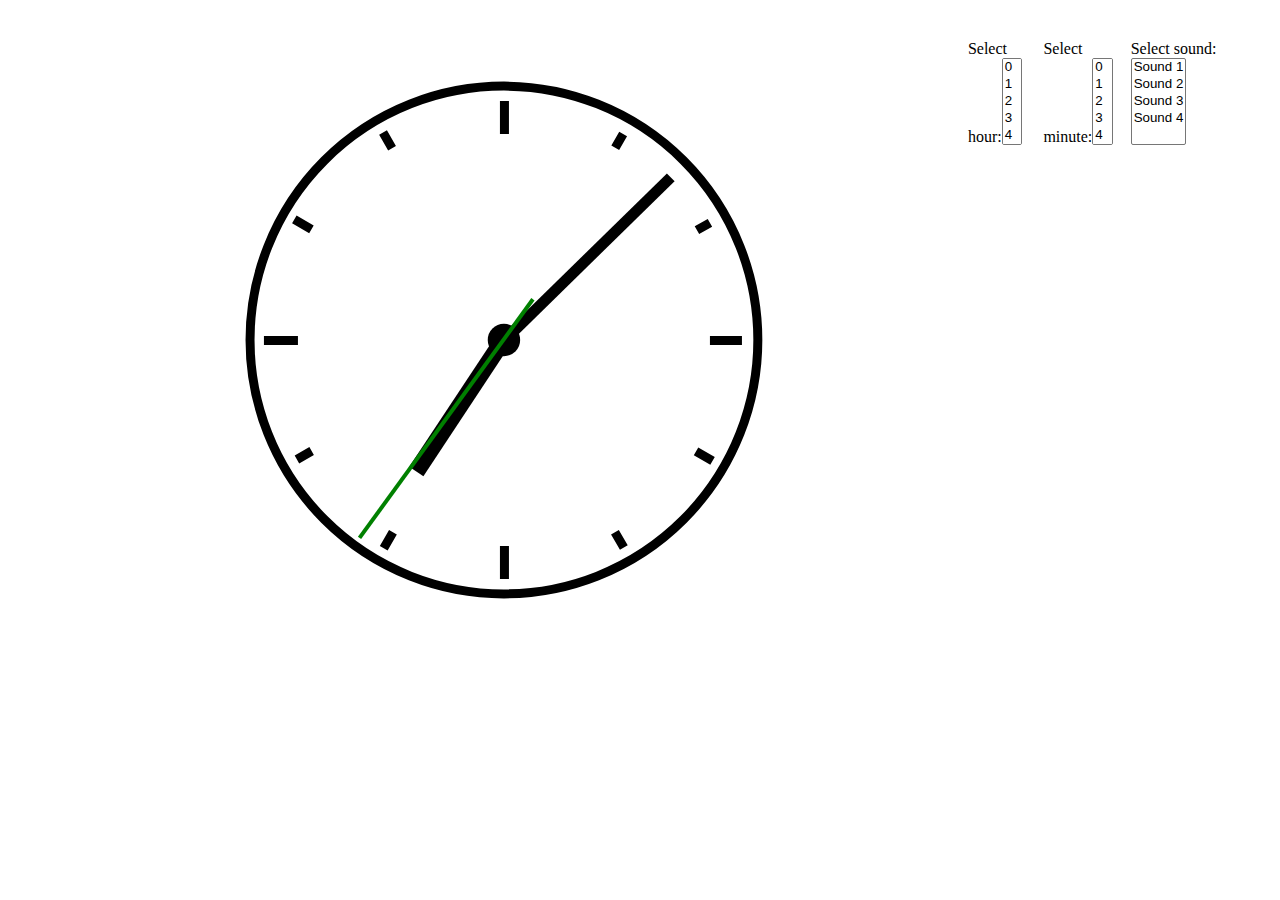
<file: index.html>
<!DOCTYPE html>
<html lang="en-US">
  <head>
    <meta charset="UTF-8" />
    <meta name="viewport" content="width=device-width, initial-scale=1" />
    <link rel="stylesheet" href="css/style.css" />

    <title>A Digital Analog Clock</title>
  </head>

  <body>
    <main class="main">
      <div class="clockbox">
        <svg
          id="clock"
          xmlns="http://www.w3.org/2000/svg"
          width="600"
          height="600"
          viewBox="0 0 600 600"
        >
          <g id="face">
            <circle class="circle" cx="300" cy="300" r="253.9" />
            <path
              class="hour-marks"
              d="M300.5 94V61M506 300.5h32M300.5 506v33M94 300.5H60M411.3 107.8l7.9-13.8M493 190.2l13-7.4M492.1 411.4l16.5 9.5M411 492.3l8.9 15.3M189 492.3l-9.2 15.9M107.7 411L93 419.5M107.5 189.3l-17.1-9.9M188.1 108.2l-9-15.6"
            />
            <circle class="mid-circle" cx="300" cy="300" r="16.2" />
          </g>
          <g id="hour">
            <path class="hour-arm" d="M300.5 298V142" />
            <circle class="sizing-box" cx="300" cy="300" r="253.9" />
          </g>
          <g id="minute">
            <path class="minute-arm" d="M300.5 298V67" />
            <circle class="sizing-box" cx="300" cy="300" r="253.9" />
          </g>
          <g id="second">
            <path class="second-arm" d="M300.5 350V55" />
            <circle class="sizing-box" cx="300" cy="300" r="253.9" />
          </g>
        </svg>
      </div>
      <!-- .clockbox -->
    </main>
    <!-- jQuery ver 3-->
    <script src="https://ajax.googleapis.com/ajax/libs/jquery/3.4.1/jquery.min.js"></script>
    <!-- my JavaScript -->
    <script src="js/script.js"></script>
  </body>
</html>
</file>
<file: css/style.css>
/* Layout */
.main {
  display: flex;
  padding: 2em;
  height: 90vh;
  justify-content: center;
  align-items: middle;
}

.clockbox,
#clock {
  width: 100%;
}

/* Clock styles */
.circle {
  fill: none;
  stroke: #000;
  stroke-width: 9;
  stroke-miterlimit: 10;
}

.mid-circle {
  fill: #000;
}
.hour-marks {
  fill: none;
  stroke: #000;
  stroke-width: 9;
  stroke-miterlimit: 10;
}

.hour-arm {
  fill: none;
  stroke: #000;
  stroke-width: 17;
  stroke-miterlimit: 10;
}

.minute-arm {
  fill: none;
  stroke: #000;
  stroke-width: 11;
  stroke-miterlimit: 10;
}

.second-arm {
  fill: none;
  stroke: #008000;
  stroke-width: 4;
  stroke-miterlimit: 10;
}

/* Transparent box ensuring arms center properly. */
.sizing-box {
  fill: none;
}

/* Make all arms rotate around the same center point. */
/* Optional: Use transition for animation. */
#hour,
#minute,
#second {
  transform-origin: 300px 300px;
  transition: transform 0.5s ease-in-out;
}
</file>
